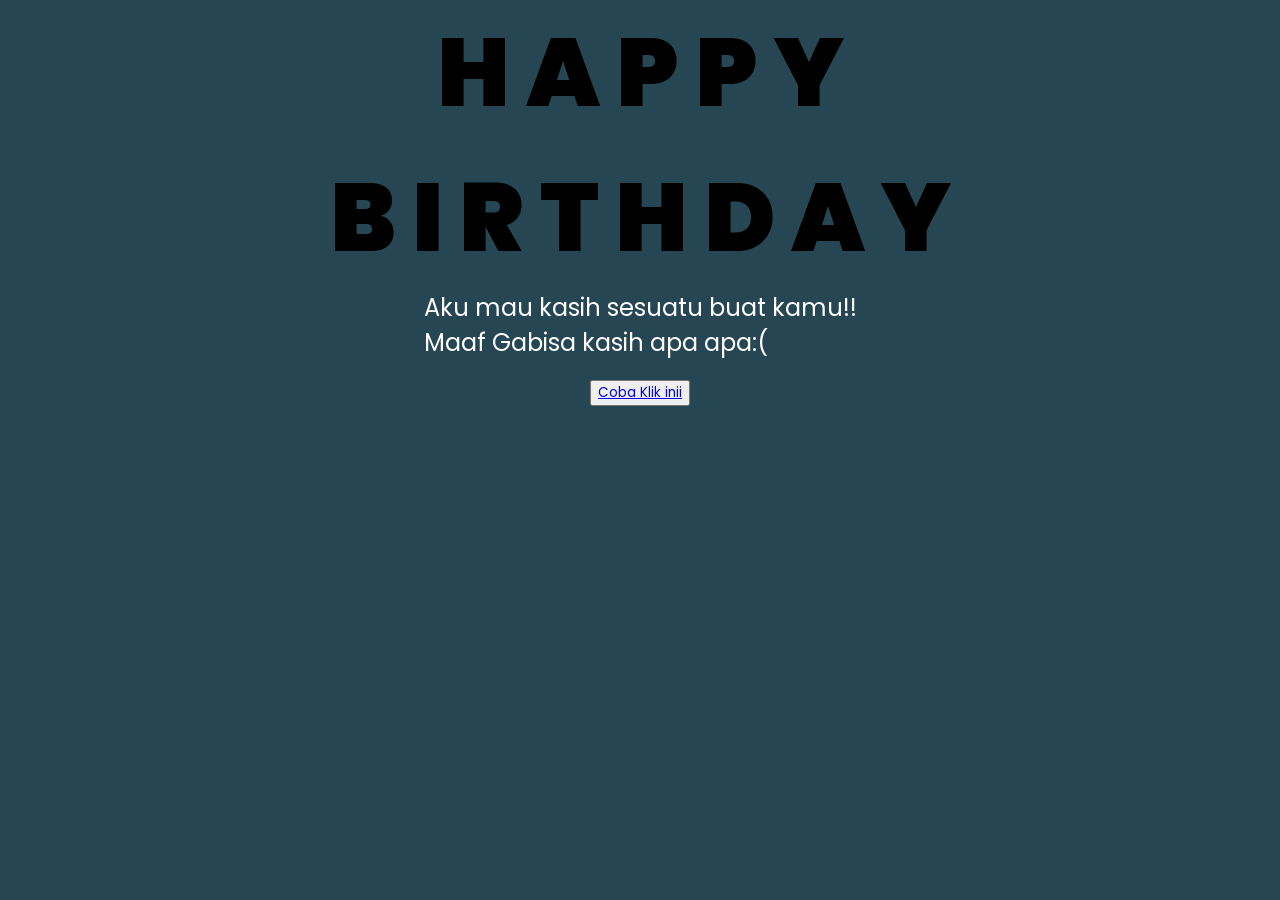
<file: Index.html>
<!DOCTYPE html>
<html lang="en">

<head>
    <meta charset="UTF-8">
    <meta http-equiv="X-UA-Compatible" content="IE=edge">
    <meta name="viewport" content="width=device-width, initial-scale=1.0">
    <title>Happy Birthday My Girl</title>
    <link rel="stylesheet" href="style.css">
</head>

<body>

    <div class="greetings">
        <!-- silahkan menambah kata sesuai keinginan dengan <span>text...</span -->
        <span>H</span>
        <span>A</span>
        <span>P</span>
        <span>P</span>
        <span>Y</span>
    </div>

    <div class="greetings">
        <!-- silahkan menambah nama di dalam text <span>text...</span -->
        <span>B</span>
        <span>I</span>
        <span>R</span>
        <span>T</span>
        <span>H</span>
        <span>D</span>
        <span>A</span>
        <span>Y</span>
    </div>

    <div class="description">
        <span>Aku mau kasih sesuatu buat kamu!! <br> Maaf Gabisa kasih apa apa:(</span>
    </div>


    <div class="heart"></div>

    <button>
        <a href="Buat Cantiknya Akuu.html">Coba Klik inii</a>
    </button>

</body>

</html>
</file>
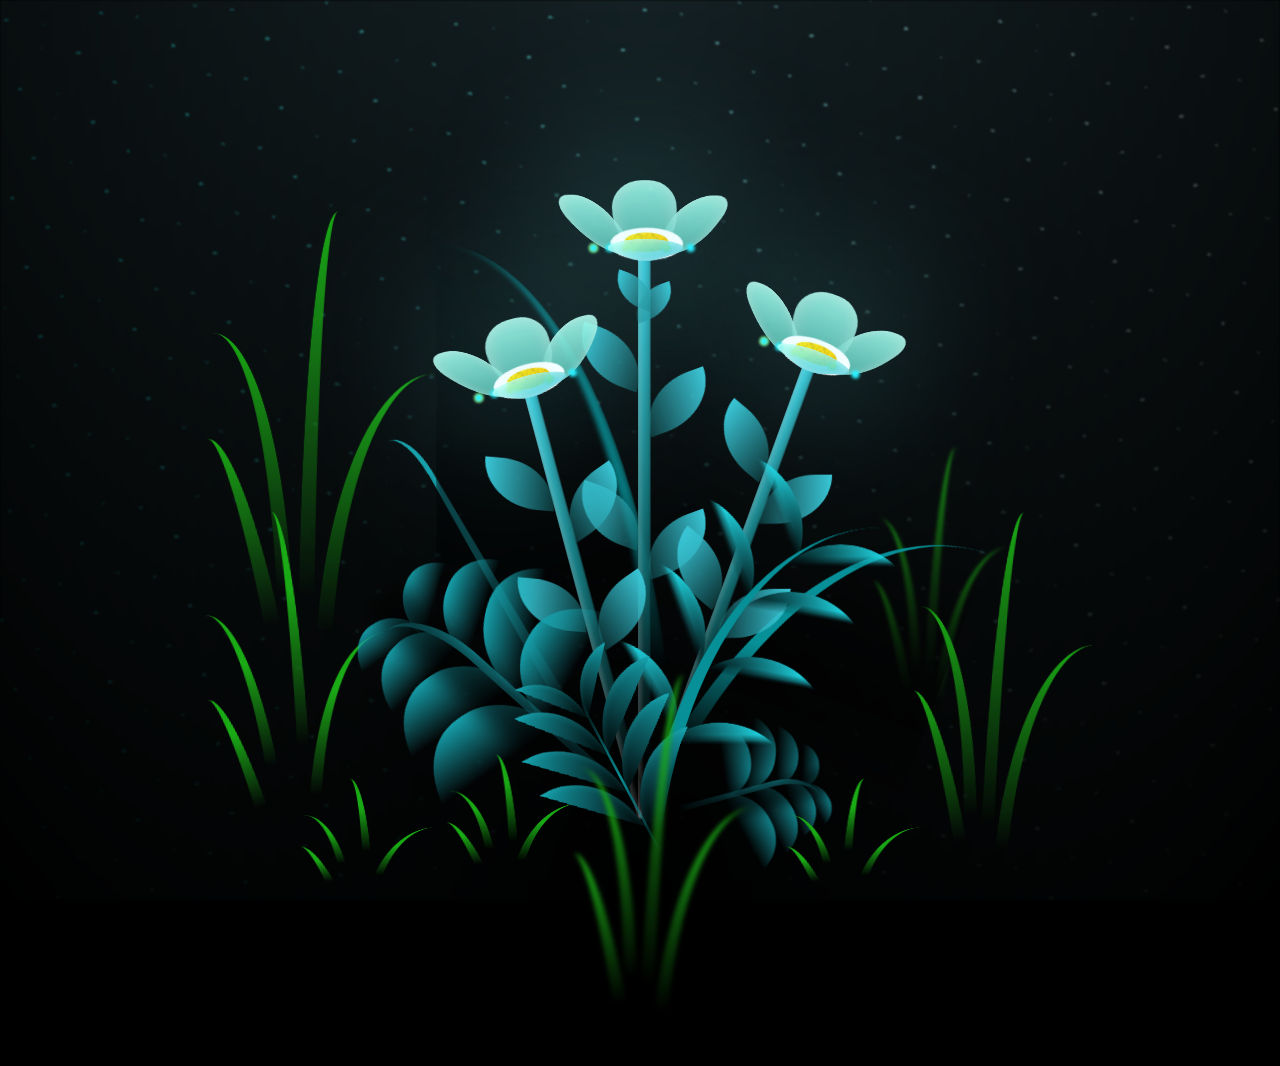
<file: flower.html>
<!DOCTYPE html>
<html lang="en">
<head>
    <meta charset="UTF-8">
    <meta http-equiv="X-UA-Compatible" content="IE=edge">
    <meta name="viewport" content="width=device-width, initial-scale=1.0">
    <link rel="stylesheet" href="css/main.css">
    <link rel="icon" href="img/flowers.png" type="image/x-icon">
    <title>Bunga Untuk Pwidut</title>
</head>
<body class="container">
  <!-- Pembuat code: https://codepen.io/mdusmanansari/pen/BamepLe -->
    <div class="night"></div>
    <div class="flowers">
      <div class="flower flower--1">
        <div class="flower__leafs flower__leafs--1">
          <div class="flower__leaf flower__leaf--1"></div>
          <div class="flower__leaf flower__leaf--2"></div>
          <div class="flower__leaf flower__leaf--3"></div>
          <div class="flower__leaf flower__leaf--4"></div>
          <div class="flower__white-circle"></div>
  
          <div class="flower__light flower__light--1"></div>
          <div class="flower__light flower__light--2"></div>
          <div class="flower__light flower__light--3"></div>
          <div class="flower__light flower__light--4"></div>
          <div class="flower__light flower__light--5"></div>
          <div class="flower__light flower__light--6"></div>
          <div class="flower__light flower__light--7"></div>
          <div class="flower__light flower__light--8"></div>
  
        </div>
        <div class="flower__line">
          <div class="flower__line__leaf flower__line__leaf--1"></div>
          <div class="flower__line__leaf flower__line__leaf--2"></div>
          <div class="flower__line__leaf flower__line__leaf--3"></div>
          <div class="flower__line__leaf flower__line__leaf--4"></div>
          <div class="flower__line__leaf flower__line__leaf--5"></div>
          <div class="flower__line__leaf flower__line__leaf--6"></div>
        </div>
      </div>
  
      <div class="flower flower--2">
        <div class="flower__leafs flower__leafs--2">
          <div class="flower__leaf flower__leaf--1"></div>
          <div class="flower__leaf flower__leaf--2"></div>
          <div class="flower__leaf flower__leaf--3"></div>
          <div class="flower__leaf flower__leaf--4"></div>
          <div class="flower__white-circle"></div>
  
          <div class="flower__light flower__light--1"></div>
          <div class="flower__light flower__light--2"></div>
          <div class="flower__light flower__light--3"></div>
          <div class="flower__light flower__light--4"></div>
          <div class="flower__light flower__light--5"></div>
          <div class="flower__light flower__light--6"></div>
          <div class="flower__light flower__light--7"></div>
          <div class="flower__light flower__light--8"></div>
  
        </div>
        <div class="flower__line">
          <div class="flower__line__leaf flower__line__leaf--1"></div>
          <div class="flower__line__leaf flower__line__leaf--2"></div>
          <div class="flower__line__leaf flower__line__leaf--3"></div>
          <div class="flower__line__leaf flower__line__leaf--4"></div>
        </div>
      </div>
  
      <div class="flower flower--3">
        <div class="flower__leafs flower__leafs--3">
          <div class="flower__leaf flower__leaf--1"></div>
          <div class="flower__leaf flower__leaf--2"></div>
          <div class="flower__leaf flower__leaf--3"></div>
          <div class="flower__leaf flower__leaf--4"></div>
          <div class="flower__white-circle"></div>
  
          <div class="flower__light flower__light--1"></div>
          <div class="flower__light flower__light--2"></div>
          <div class="flower__light flower__light--3"></div>
          <div class="flower__light flower__light--4"></div>
          <div class="flower__light flower__light--5"></div>
          <div class="flower__light flower__light--6"></div>
          <div class="flower__light flower__light--7"></div>
          <div class="flower__light flower__light--8"></div>
  
        </div>
        <div class="flower__line">
          <div class="flower__line__leaf flower__line__leaf--1"></div>
          <div class="flower__line__leaf flower__line__leaf--2"></div>
          <div class="flower__line__leaf flower__line__leaf--3"></div>
          <div class="flower__line__leaf flower__line__leaf--4"></div>
        </div>
      </div>
  
      <div class="grow-ans" style="--d:1.2s">
        <div class="flower__g-long">
          <div class="flower__g-long__top"></div>
          <div class="flower__g-long__bottom"></div>
        </div>
      </div>
  
      <div class="growing-grass">
        <div class="flower__grass flower__grass--1">
          <div class="flower__grass--top"></div>
          <div class="flower__grass--bottom"></div>
          <div class="flower__grass__leaf flower__grass__leaf--1"></div>
          <div class="flower__grass__leaf flower__grass__leaf--2"></div>
          <div class="flower__grass__leaf flower__grass__leaf--3"></div>
          <div class="flower__grass__leaf flower__grass__leaf--4"></div>
          <div class="flower__grass__leaf flower__grass__leaf--5"></div>
          <div class="flower__grass__leaf flower__grass__leaf--6"></div>
          <div class="flower__grass__leaf flower__grass__leaf--7"></div>
          <div class="flower__grass__leaf flower__grass__leaf--8"></div>
          <div class="flower__grass__overlay"></div>
        </div>
      </div>
  
      <div class="growing-grass">
        <div class="flower__grass flower__grass--2">
          <div class="flower__grass--top"></div>
          <div class="flower__grass--bottom"></div>
          <div class="flower__grass__leaf flower__grass__leaf--1"></div>
          <div class="flower__grass__leaf flower__grass__leaf--2"></div>
          <div class="flower__grass__leaf flower__grass__leaf--3"></div>
          <div class="flower__grass__leaf flower__grass__leaf--4"></div>
          <div class="flower__grass__leaf flower__grass__leaf--5"></div>
          <div class="flower__grass__leaf flower__grass__leaf--6"></div>
          <div class="flower__grass__leaf flower__grass__leaf--7"></div>
          <div class="flower__grass__leaf flower__grass__leaf--8"></div>
          <div class="flower__grass__overlay"></div>
        </div>
      </div>
  
      <div class="grow-ans" style="--d:2.4s">
        <div class="flower__g-right flower__g-right--1">
          <div class="leaf"></div>
        </div>
      </div>
  
      <div class="grow-ans" style="--d:2.8s">
        <div class="flower__g-right flower__g-right--2">
          <div class="leaf"></div>
        </div>
      </div>
  
      <div class="grow-ans" style="--d:2.8s">
        <div class="flower__g-front">
          <div class="flower__g-front__leaf-wrapper flower__g-front__leaf-wrapper--1">
            <div class="flower__g-front__leaf"></div>
          </div>
          <div class="flower__g-front__leaf-wrapper flower__g-front__leaf-wrapper--2">
            <div class="flower__g-front__leaf"></div>
          </div>
          <div class="flower__g-front__leaf-wrapper flower__g-front__leaf-wrapper--3">
            <div class="flower__g-front__leaf"></div>
          </div>
          <div class="flower__g-front__leaf-wrapper flower__g-front__leaf-wrapper--4">
            <div class="flower__g-front__leaf"></div>
          </div>
          <div class="flower__g-front__leaf-wrapper flower__g-front__leaf-wrapper--5">
            <div class="flower__g-front__leaf"></div>
          </div>
          <div class="flower__g-front__leaf-wrapper flower__g-front__leaf-wrapper--6">
            <div class="flower__g-front__leaf"></div>
          </div>
          <div class="flower__g-front__leaf-wrapper flower__g-front__leaf-wrapper--7">
            <div class="flower__g-front__leaf"></div>
          </div>
          <div class="flower__g-front__leaf-wrapper flower__g-front__leaf-wrapper--8">
            <div class="flower__g-front__leaf"></div>
          </div>
          <div class="flower__g-front__line"></div>
        </div>
      </div>
  
      <div class="grow-ans" style="--d:3.2s">
        <div class="flower__g-fr">
          <div class="leaf"></div>
          <div class="flower__g-fr__leaf flower__g-fr__leaf--1"></div>
          <div class="flower__g-fr__leaf flower__g-fr__leaf--2"></div>
          <div class="flower__g-fr__leaf flower__g-fr__leaf--3"></div>
          <div class="flower__g-fr__leaf flower__g-fr__leaf--4"></div>
          <div class="flower__g-fr__leaf flower__g-fr__leaf--5"></div>
          <div class="flower__g-fr__leaf flower__g-fr__leaf--6"></div>
          <div class="flower__g-fr__leaf flower__g-fr__leaf--7"></div>
          <div class="flower__g-fr__leaf flower__g-fr__leaf--8"></div>
        </div>
      </div>
  
      <div class="long-g long-g--0">
        <div class="grow-ans" style="--d:3s">
          <div class="leaf leaf--0"></div>
        </div>
        <div class="grow-ans" style="--d:2.2s">
          <div class="leaf leaf--1"></div>
        </div>
        <div class="grow-ans" style="--d:3.4s">
          <div class="leaf leaf--2"></div>
        </div>
        <div class="grow-ans" style="--d:3.6s">
          <div class="leaf leaf--3"></div>
        </div>
      </div>
  
      <div class="long-g long-g--1">
        <div class="grow-ans" style="--d:3.6s">
          <div class="leaf leaf--0"></div>
        </div>
        <div class="grow-ans" style="--d:3.8s">
          <div class="leaf leaf--1"></div>
        </div>
        <div class="grow-ans" style="--d:4s">
          <div class="leaf leaf--2"></div>
        </div>
        <div class="grow-ans" style="--d:4.2s">
          <div class="leaf leaf--3"></div>
        </div>
      </div>
  
      <div class="long-g long-g--2">
        <div class="grow-ans" style="--d:4s">
          <div class="leaf leaf--0"></div>
        </div>
        <div class="grow-ans" style="--d:4.2s">
          <div class="leaf leaf--1"></div>
        </div>
        <div class="grow-ans" style="--d:4.4s">
          <div class="leaf leaf--2"></div>
        </div>
        <div class="grow-ans" style="--d:4.6s">
          <div class="leaf leaf--3"></div>
        </div>
      </div>
  
      <div class="long-g long-g--3">
        <div class="grow-ans" style="--d:4s">
          <div class="leaf leaf--0"></div>
        </div>
        <div class="grow-ans" style="--d:4.2s">
          <div class="leaf leaf--1"></div>
        </div>
        <div class="grow-ans" style="--d:3s">
          <div class="leaf leaf--2"></div>
        </div>
        <div class="grow-ans" style="--d:3.6s">
          <div class="leaf leaf--3"></div>
        </div>
      </div>
  
      <div class="long-g long-g--4">
        <div class="grow-ans" style="--d:4s">
          <div class="leaf leaf--0"></div>
        </div>
        <div class="grow-ans" style="--d:4.2s">
          <div class="leaf leaf--1"></div>
        </div>
        <div class="grow-ans" style="--d:3s">
          <div class="leaf leaf--2"></div>
        </div>
        <div class="grow-ans" style="--d:3.6s">
          <div class="leaf leaf--3"></div>
        </div>
      </div>
  
      <div class="long-g long-g--5">
        <div class="grow-ans" style="--d:4s">
          <div class="leaf leaf--0"></div>
        </div>
        <div class="grow-ans" style="--d:4.2s">
          <div class="leaf leaf--1"></div>
        </div>
        <div class="grow-ans" style="--d:3s">
          <div class="leaf leaf--2"></div>
        </div>
        <div class="grow-ans" style="--d:3.6s">
          <div class="leaf leaf--3"></div>
        </div>
      </div>
  
      <div class="long-g long-g--6">
        <div class="grow-ans" style="--d:4.2s">
          <div class="leaf leaf--0"></div>
        </div>
        <div class="grow-ans" style="--d:4.4s">
          <div class="leaf leaf--1"></div>
        </div>
        <div class="grow-ans" style="--d:4.6s">
          <div class="leaf leaf--2"></div>
        </div>
        <div class="grow-ans" style="--d:4.8s">
          <div class="leaf leaf--3"></div>
        </div>
      </div>
  
      <div class="long-g long-g--7">
        <div class="grow-ans" style="--d:3s">
          <div class="leaf leaf--0"></div>
        </div>
        <div class="grow-ans" style="--d:3.2s">
          <div class="leaf leaf--1"></div>
        </div>
        <div class="grow-ans" style="--d:3.5s">
          <div class="leaf leaf--2"></div>
        </div>
        <div class="grow-ans" style="--d:3.6s">
          <div class="leaf leaf--3"></div>
        </div>
      </div>
    </div>
    <script src="main.js"></script>
    <div class="Button">
      <button>
        
      </button>
    </div>
  </body>
</html>
</file>
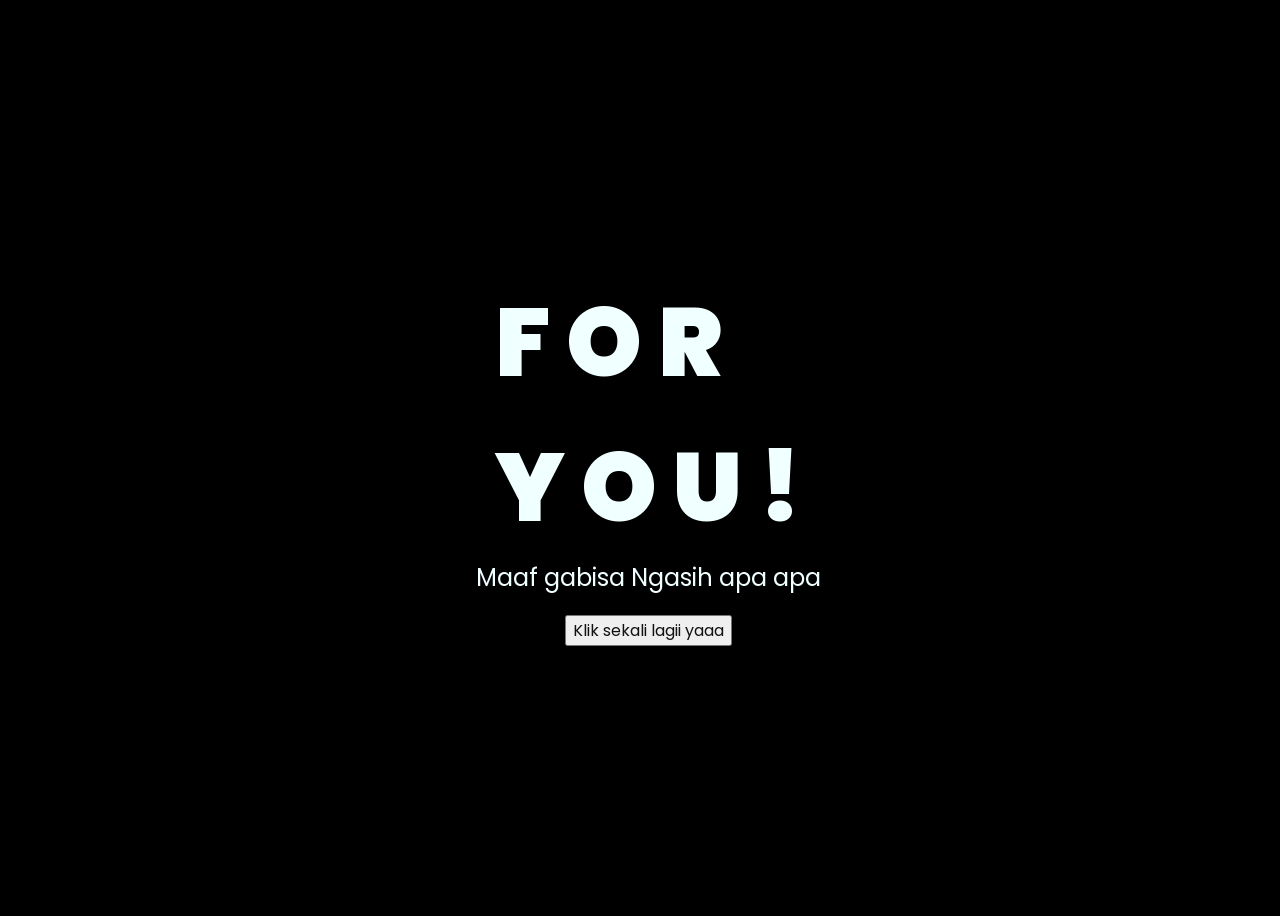
<file: For You !.html>
<!DOCTYPE html>
<html lang="en">
<head>
    <meta charset="UTF-8">
    <meta http-equiv="X-UA-Compatible" content="IE=edge">
    <meta name="viewport" content="width=device-width, initial-scale=1.0">
    <link rel="stylesheet" href="css/style.css">
    <link rel="icon" href="img/flowers.png" type="image/x-icon">
    <title>For You my Girl</title>
</head>
<body>
    <div class="greetings">
    <!-- silahkan menambah kata sesuai keinginan dengan <span>text...</span -->
        <span>F</span>
        <span>O</span>
        <span>R</span>
        <br>
        <span>Y</span>
        <span>O</span>
        <span>U</span>
        <span>!</span>

    </div>
    <div class="description">
        <span>Maaf gabisa Ngasih apa apa
        </span>
    </div>
    <div class="button">
        <button>
            <a href="flower.html">Klik sekali lagii yaaa</a>
        </button>
        
    </div>
</body>
</html>
</file>
<file: style.css>
@import url('https://fonts.googleapis.com/css2?family=Poppins:ital,wght@0,500;1,900&display=swap');

* {
    font-family: 'Poppins', cursive;
}

body {
    background: #264653;
    margin: 0;
    padding: 0;
    display: flex;
    flex-direction: column;
    align-items: center;
    justify-content: center;
}

.greetings {
    font-size: 6rem;
    font-weight: 900;
}

.greetings>span {
    animation: glow 2.5s ease-in-out infinite;
}

@keyframes glow {

    0%,
    100% {
        color: #fff;
        text-shadow: 0 0 12px #39c6d6, 0 0 50px #39c6d6, 0 0 100px #39c6d6;
    }

    10%,
    90% {
        color: #264653;
        text-shadow: none;
    }
}

.greetings>span:nth-child(2) {
    animation-delay: .2s;
}

.greetings>span:nth-child(3) {
    animation-delay: .4s;
}

.greetings>span:nth-child(4) {
    animation-delay: .6s;
}

.greetings>span:nth-child(5) {
    animation-delay: .8s;
}

.description {
    font-size: 1.5rem;
    margin-bottom: 20px;
    color: #fefefe;
}

.heart {
    width: 180px;
    height: 100px;
    position: absolute;
    top: 65%;
    left: 35%;
    background: #264653;
    transform-origin: right bottom;
    transition: 1s;
    cursor: pointer;
}

.heart::before {
    content: '';
    position: absolute;
    width: 100%;
    height: 100%;
    background: #264653;
    transition: 2s;
    transform-origin: right bottom;
}

.heart:hover {
    transform: rotate(45deg);
    border-top-left-radius: 50px;
    border-bottom-left-radius: 50px;
    background: #ffafcc;
    box-shadow: 0 0 12px #39c6d6, 0 0 50px #39c6d6, 0 0 15px #39c6d6;

}

.heart:hover::before {
    transform: rotate(-270deg) translateY(100px);
    border-top-left-radius: 50px;
    border-bottom-left-radius: 50px;
    background: #ffafcc;
    box-shadow: 0 0 50px #39c6d6, 0 0 15px #39c6d6;


    /* border: 4px solid black; */
}

::-webkit-scrollbar {
    display: none;
}
</file>
<file: css/main.css>
*,
*::after,
*::before {
  padding: 0;
  margin: 0;
  box-sizing: border-box;
}

:root {
  --dark-color: #000;
}

body {
  display: flex;
  align-items: flex-end;
  justify-content: center;
  min-height: 100vh;
  background-color: var(--dark-color);
  overflow: hidden;
  perspective: 1000px;
}

.night {
  position: fixed;
  left: 50%;
  top: 0;
  transform: translateX(-50%);
  width: 100%;
  height: 100%;
  filter: blur(0.1vmin);
  background-image: radial-gradient(ellipse at top, transparent 0%, var(--dark-color)), radial-gradient(ellipse at bottom, var(--dark-color), rgba(145, 233, 255, 0.2)), repeating-linear-gradient(220deg, rgb(0, 0, 0) 0px, rgb(0, 0, 0) 19px, transparent 19px, transparent 22px), repeating-linear-gradient(189deg, rgb(0, 0, 0) 0px, rgb(0, 0, 0) 19px, transparent 19px, transparent 22px), repeating-linear-gradient(148deg, rgb(0, 0, 0) 0px, rgb(0, 0, 0) 19px, transparent 19px, transparent 22px), linear-gradient(90deg, rgb(0, 255, 250), rgb(240, 240, 240));
}

.flowers {
  position: relative;
  transform: scale(0.9);
}

.flower {
  position: absolute;
  bottom: 10vmin;
  transform-origin: bottom center;
  z-index: 10;
  --fl-speed: 0.8s;
}
.flower--1 {
  -webkit-animation: moving-flower-1 4s linear infinite;
          animation: moving-flower-1 4s linear infinite;
}
.flower--1 .flower__line {
  height: 70vmin;
  -webkit-animation-delay: 0.3s;
          animation-delay: 0.3s;
}
.flower--1 .flower__line__leaf--1 {
  -webkit-animation: blooming-leaf-right var(--fl-speed) 1.6s backwards;
          animation: blooming-leaf-right var(--fl-speed) 1.6s backwards;
}
.flower--1 .flower__line__leaf--2 {
  -webkit-animation: blooming-leaf-right var(--fl-speed) 1.4s backwards;
          animation: blooming-leaf-right var(--fl-speed) 1.4s backwards;
}
.flower--1 .flower__line__leaf--3 {
  -webkit-animation: blooming-leaf-left var(--fl-speed) 1.2s backwards;
          animation: blooming-leaf-left var(--fl-speed) 1.2s backwards;
}
.flower--1 .flower__line__leaf--4 {
  -webkit-animation: blooming-leaf-left var(--fl-speed) 1s backwards;
          animation: blooming-leaf-left var(--fl-speed) 1s backwards;
}
.flower--1 .flower__line__leaf--5 {
  -webkit-animation: blooming-leaf-right var(--fl-speed) 1.8s backwards;
          animation: blooming-leaf-right var(--fl-speed) 1.8s backwards;
}
.flower--1 .flower__line__leaf--6 {
  -webkit-animation: blooming-leaf-left var(--fl-speed) 2s backwards;
          animation: blooming-leaf-left var(--fl-speed) 2s backwards;
}
.flower--2 {
  left: 50%;
  transform: rotate(20deg);
  -webkit-animation: moving-flower-2 4s linear infinite;
          animation: moving-flower-2 4s linear infinite;
}
.flower--2 .flower__line {
  height: 60vmin;
  -webkit-animation-delay: 0.6s;
          animation-delay: 0.6s;
}
.flower--2 .flower__line__leaf--1 {
  -webkit-animation: blooming-leaf-right var(--fl-speed) 1.9s backwards;
          animation: blooming-leaf-right var(--fl-speed) 1.9s backwards;
}
.flower--2 .flower__line__leaf--2 {
  -webkit-animation: blooming-leaf-right var(--fl-speed) 1.7s backwards;
          animation: blooming-leaf-right var(--fl-speed) 1.7s backwards;
}
.flower--2 .flower__line__leaf--3 {
  -webkit-animation: blooming-leaf-left var(--fl-speed) 1.5s backwards;
          animation: blooming-leaf-left var(--fl-speed) 1.5s backwards;
}
.flower--2 .flower__line__leaf--4 {
  -webkit-animation: blooming-leaf-left var(--fl-speed) 1.3s backwards;
          animation: blooming-leaf-left var(--fl-speed) 1.3s backwards;
}
.flower--3 {
  left: 50%;
  transform: rotate(-15deg);
  -webkit-animation: moving-flower-3 4s linear infinite;
          animation: moving-flower-3 4s linear infinite;
}
.flower--3 .flower__line {
  -webkit-animation-delay: 0.9s;
          animation-delay: 0.9s;
}
.flower--3 .flower__line__leaf--1 {
  -webkit-animation: blooming-leaf-right var(--fl-speed) 2.5s backwards;
          animation: blooming-leaf-right var(--fl-speed) 2.5s backwards;
}
.flower--3 .flower__line__leaf--2 {
  -webkit-animation: blooming-leaf-right var(--fl-speed) 2.3s backwards;
          animation: blooming-leaf-right var(--fl-speed) 2.3s backwards;
}
.flower--3 .flower__line__leaf--3 {
  -webkit-animation: blooming-leaf-left var(--fl-speed) 2.1s backwards;
          animation: blooming-leaf-left var(--fl-speed) 2.1s backwards;
}
.flower--3 .flower__line__leaf--4 {
  -webkit-animation: blooming-leaf-left var(--fl-speed) 1.9s backwards;
          animation: blooming-leaf-left var(--fl-speed) 1.9s backwards;
}
.flower__leafs {
  position: relative;
  -webkit-animation: blooming-flower 2s backwards;
          animation: blooming-flower 2s backwards;
}
.flower__leafs--1 {
  -webkit-animation-delay: 1.1s;
          animation-delay: 1.1s;
}
.flower__leafs--2 {
  -webkit-animation-delay: 1.4s;
          animation-delay: 1.4s;
}
.flower__leafs--3 {
  -webkit-animation-delay: 1.7s;
          animation-delay: 1.7s;
}
.flower__leafs::after {
  content: "";
  position: absolute;
  left: 0;
  top: 0;
  transform: translate(-50%, -100%);
  width: 8vmin;
  height: 8vmin;
  background-color: #6bf0ff;
  filter: blur(10vmin);
}
.flower__leaf {
  position: absolute;
  bottom: 0;
  left: 50%;
  width: 8vmin;
  height: 11vmin;
  border-radius: 51% 49% 47% 53%/44% 45% 55% 69%;
  background-color: #a7ffee;
  background-image: linear-gradient(to top, #54b8aa, #a7ffee);
  transform-origin: bottom center;
  opacity: 0.9;
  box-shadow: inset 0 0 2vmin rgba(255, 255, 255, 0.5);
}
.flower__leaf--1 {
  transform: translate(-10%, 1%) rotateY(40deg) rotateX(-50deg);
}
.flower__leaf--2 {
  transform: translate(-50%, -4%) rotateX(40deg);
}
.flower__leaf--3 {
  transform: translate(-90%, 0%) rotateY(45deg) rotateX(50deg);
}
.flower__leaf--4 {
  width: 8vmin;
  height: 8vmin;
  transform-origin: bottom left;
  border-radius: 4vmin 10vmin 4vmin 4vmin;
  transform: translate(0%, 18%) rotateX(70deg) rotate(-43deg);
  background-image: linear-gradient(to top, #39c6d6, #a7ffee);
  z-index: 1;
  opacity: 0.8;
}
.flower__white-circle {
  position: absolute;
  left: -3.5vmin;
  top: -3vmin;
  width: 9vmin;
  height: 4vmin;
  border-radius: 50%;
  background-color: #fff;
}
.flower__white-circle::after {
  content: "";
  position: absolute;
  left: 50%;
  top: 45%;
  transform: translate(-50%, -50%);
  width: 60%;
  height: 60%;
  border-radius: inherit;
  background-image: repeating-linear-gradient(135deg, rgba(0, 0, 0, 0.03) 0px, rgba(0, 0, 0, 0.03) 1px, transparent 1px, transparent 12px), repeating-linear-gradient(45deg, rgba(0, 0, 0, 0.03) 0px, rgba(0, 0, 0, 0.03) 1px, transparent 1px, transparent 12px), repeating-linear-gradient(67.5deg, rgba(0, 0, 0, 0.03) 0px, rgba(0, 0, 0, 0.03) 1px, transparent 1px, transparent 12px), repeating-linear-gradient(135deg, rgba(0, 0, 0, 0.03) 0px, rgba(0, 0, 0, 0.03) 1px, transparent 1px, transparent 12px), repeating-linear-gradient(45deg, rgba(0, 0, 0, 0.03) 0px, rgba(0, 0, 0, 0.03) 1px, transparent 1px, transparent 12px), repeating-linear-gradient(112.5deg, rgba(0, 0, 0, 0.03) 0px, rgba(0, 0, 0, 0.03) 1px, transparent 1px, transparent 12px), repeating-linear-gradient(112.5deg, rgba(0, 0, 0, 0.03) 0px, rgba(0, 0, 0, 0.03) 1px, transparent 1px, transparent 12px), repeating-linear-gradient(45deg, rgba(0, 0, 0, 0.03) 0px, rgba(0, 0, 0, 0.03) 1px, transparent 1px, transparent 12px), repeating-linear-gradient(22.5deg, rgba(0, 0, 0, 0.03) 0px, rgba(0, 0, 0, 0.03) 1px, transparent 1px, transparent 12px), repeating-linear-gradient(45deg, rgba(0, 0, 0, 0.03) 0px, rgba(0, 0, 0, 0.03) 1px, transparent 1px, transparent 12px), repeating-linear-gradient(22.5deg, rgba(0, 0, 0, 0.03) 0px, rgba(0, 0, 0, 0.03) 1px, transparent 1px, transparent 12px), repeating-linear-gradient(135deg, rgba(0, 0, 0, 0.03) 0px, rgba(0, 0, 0, 0.03) 1px, transparent 1px, transparent 12px), repeating-linear-gradient(157.5deg, rgba(0, 0, 0, 0.03) 0px, rgba(0, 0, 0, 0.03) 1px, transparent 1px, transparent 12px), repeating-linear-gradient(67.5deg, rgba(0, 0, 0, 0.03) 0px, rgba(0, 0, 0, 0.03) 1px, transparent 1px, transparent 12px), repeating-linear-gradient(67.5deg, rgba(0, 0, 0, 0.03) 0px, rgba(0, 0, 0, 0.03) 1px, transparent 1px, transparent 12px), linear-gradient(90deg, rgb(255, 235, 18), rgb(255, 206, 0));
}
.flower__line {
  height: 55vmin;
  width: 1.5vmin;
  background-image: linear-gradient(to left, rgba(0, 0, 0, 0.2), transparent, rgba(255, 255, 255, 0.2)), linear-gradient(to top, transparent 10%, #14757a, #39c6d6);
  box-shadow: inset 0 0 2px rgba(0, 0, 0, 0.5);
  -webkit-animation: grow-flower-tree 4s backwards;
          animation: grow-flower-tree 4s backwards;
}
.flower__line__leaf {
  --w: 7vmin;
  --h: calc(var(--w) + 2vmin);
  position: absolute;
  top: 20%;
  left: 90%;
  width: var(--w);
  height: var(--h);
  border-top-right-radius: var(--h);
  border-bottom-left-radius: var(--h);
  background-image: linear-gradient(to top, rgba(20, 117, 122, 0.4), #39c6d6);
}
.flower__line__leaf--1 {
  transform: rotate(70deg) rotateY(30deg);
}
.flower__line__leaf--2 {
  top: 45%;
  transform: rotate(70deg) rotateY(30deg);
}
.flower__line__leaf--3, .flower__line__leaf--4, .flower__line__leaf--6 {
  border-top-right-radius: 0;
  border-bottom-left-radius: 0;
  border-top-left-radius: var(--h);
  border-bottom-right-radius: var(--h);
  left: -460%;
  top: 12%;
  transform: rotate(-70deg) rotateY(30deg);
}
.flower__line__leaf--4 {
  top: 40%;
}
.flower__line__leaf--5 {
  top: 0;
  transform-origin: left;
  transform: rotate(70deg) rotateY(30deg) scale(0.6);
}
.flower__line__leaf--6 {
  top: -2%;
  left: -450%;
  transform-origin: right;
  transform: rotate(-70deg) rotateY(30deg) scale(0.6);
}
.flower__light {
  position: absolute;
  bottom: 0vmin;
  width: 1vmin;
  height: 1vmin;
  background-color: rgb(255, 251, 0);
  border-radius: 50%;
  filter: blur(0.2vmin);
  -webkit-animation: light-ans 4s linear infinite backwards;
          animation: light-ans 4s linear infinite backwards;
}
.flower__light:nth-child(odd) {
  background-color: #23f0ff;
}
.flower__light--1 {
  left: -2vmin;
  -webkit-animation-delay: 1s;
          animation-delay: 1s;
}
.flower__light--2 {
  left: 3vmin;
  -webkit-animation-delay: 0.5s;
          animation-delay: 0.5s;
}
.flower__light--3 {
  left: -6vmin;
  -webkit-animation-delay: 0.3s;
          animation-delay: 0.3s;
}
.flower__light--4 {
  left: 6vmin;
  -webkit-animation-delay: 0.9s;
          animation-delay: 0.9s;
}
.flower__light--5 {
  left: -1vmin;
  -webkit-animation-delay: 1.5s;
          animation-delay: 1.5s;
}
.flower__light--6 {
  left: -4vmin;
  -webkit-animation-delay: 3s;
          animation-delay: 3s;
}
.flower__light--7 {
  left: 3vmin;
  -webkit-animation-delay: 2s;
          animation-delay: 2s;
}
.flower__light--8 {
  left: -6vmin;
  -webkit-animation-delay: 3.5s;
          animation-delay: 3.5s;
}
.flower__grass {
  --c: #159faa;
  --line-w: 1.5vmin;
  position: absolute;
  bottom: 12vmin;
  left: -7vmin;
  display: flex;
  flex-direction: column;
  align-items: flex-end;
  z-index: 20;
  transform-origin: bottom center;
  transform: rotate(-48deg) rotateY(40deg);
}
.flower__grass--1 {
  -webkit-animation: moving-grass 2s linear infinite;
          animation: moving-grass 2s linear infinite;
}
.flower__grass--2 {
  left: 2vmin;
  bottom: 10vmin;
  transform: scale(0.5) rotate(75deg) rotateX(10deg) rotateY(-200deg);
  opacity: 0.8;
  z-index: 0;
  -webkit-animation: moving-grass--2 1.5s linear infinite;
          animation: moving-grass--2 1.5s linear infinite;
}
.flower__grass--top {
  width: 7vmin;
  height: 10vmin;
  border-top-right-radius: 100%;
  border-right: var(--line-w) solid var(--c);
  transform-origin: bottom center;
  transform: rotate(-2deg);
}
.flower__grass--bottom {
  margin-top: -2px;
  width: var(--line-w);
  height: 25vmin;
  background-image: linear-gradient(to top, transparent, var(--c));
}
.flower__grass__leaf {
  --size: 10vmin;
  position: absolute;
  width: calc(var(--size) * 2.1);
  height: var(--size);
  border-top-left-radius: var(--size);
  border-top-right-radius: var(--size);
  background-image: linear-gradient(to top, transparent, transparent 30%, var(--c));
  z-index: 100;
}
.flower__grass__leaf--1 {
  top: -6%;
  left: 30%;
  --size: 6vmin;
  transform: rotate(-20deg);
  -webkit-animation: growing-grass-ans--1 2s 2.6s backwards;
          animation: growing-grass-ans--1 2s 2.6s backwards;
}
@-webkit-keyframes growing-grass-ans--1 {
  0% {
    transform-origin: bottom left;
    transform: rotate(-20deg) scale(0);
  }
}
@keyframes growing-grass-ans--1 {
  0% {
    transform-origin: bottom left;
    transform: rotate(-20deg) scale(0);
  }
}
.flower__grass__leaf--2 {
  top: -5%;
  left: -110%;
  --size: 6vmin;
  transform: rotate(10deg);
  -webkit-animation: growing-grass-ans--2 2s 2.4s linear backwards;
          animation: growing-grass-ans--2 2s 2.4s linear backwards;
}
@-webkit-keyframes growing-grass-ans--2 {
  0% {
    transform-origin: bottom right;
    transform: rotate(10deg) scale(0);
  }
}
@keyframes growing-grass-ans--2 {
  0% {
    transform-origin: bottom right;
    transform: rotate(10deg) scale(0);
  }
}
.flower__grass__leaf--3 {
  top: 5%;
  left: 60%;
  --size: 8vmin;
  transform: rotate(-18deg) rotateX(-20deg);
  -webkit-animation: growing-grass-ans--3 2s 2.2s linear backwards;
          animation: growing-grass-ans--3 2s 2.2s linear backwards;
}
@-webkit-keyframes growing-grass-ans--3 {
  0% {
    transform-origin: bottom left;
    transform: rotate(-18deg) rotateX(-20deg) scale(0);
  }
}
@keyframes growing-grass-ans--3 {
  0% {
    transform-origin: bottom left;
    transform: rotate(-18deg) rotateX(-20deg) scale(0);
  }
}
.flower__grass__leaf--4 {
  top: 6%;
  left: -135%;
  --size: 8vmin;
  transform: rotate(2deg);
  -webkit-animation: growing-grass-ans--4 2s 2s linear backwards;
          animation: growing-grass-ans--4 2s 2s linear backwards;
}
@-webkit-keyframes growing-grass-ans--4 {
  0% {
    transform-origin: bottom right;
    transform: rotate(2deg) scale(0);
  }
}
@keyframes growing-grass-ans--4 {
  0% {
    transform-origin: bottom right;
    transform: rotate(2deg) scale(0);
  }
}
.flower__grass__leaf--5 {
  top: 20%;
  left: 60%;
  --size: 10vmin;
  transform: rotate(-24deg) rotateX(-20deg);
  -webkit-animation: growing-grass-ans--5 2s 1.8s linear backwards;
          animation: growing-grass-ans--5 2s 1.8s linear backwards;
}
@-webkit-keyframes growing-grass-ans--5 {
  0% {
    transform-origin: bottom left;
    transform: rotate(-24deg) rotateX(-20deg) scale(0);
  }
}
@keyframes growing-grass-ans--5 {
  0% {
    transform-origin: bottom left;
    transform: rotate(-24deg) rotateX(-20deg) scale(0);
  }
}
.flower__grass__leaf--6 {
  top: 22%;
  left: -180%;
  --size: 10vmin;
  transform: rotate(10deg);
  -webkit-animation: growing-grass-ans--6 2s 1.6s linear backwards;
          animation: growing-grass-ans--6 2s 1.6s linear backwards;
}
@-webkit-keyframes growing-grass-ans--6 {
  0% {
    transform-origin: bottom right;
    transform: rotate(10deg) scale(0);
  }
}
@keyframes growing-grass-ans--6 {
  0% {
    transform-origin: bottom right;
    transform: rotate(10deg) scale(0);
  }
}
.flower__grass__leaf--7 {
  top: 39%;
  left: 70%;
  --size: 10vmin;
  transform: rotate(-10deg);
  -webkit-animation: growing-grass-ans--7 2s 1.4s linear backwards;
          animation: growing-grass-ans--7 2s 1.4s linear backwards;
}
@-webkit-keyframes growing-grass-ans--7 {
  0% {
    transform-origin: bottom left;
    transform: rotate(-10deg) scale(0);
  }
}
@keyframes growing-grass-ans--7 {
  0% {
    transform-origin: bottom left;
    transform: rotate(-10deg) scale(0);
  }
}
.flower__grass__leaf--8 {
  top: 40%;
  left: -215%;
  --size: 11vmin;
  transform: rotate(10deg);
  -webkit-animation: growing-grass-ans--8 2s 1.2s linear backwards;
          animation: growing-grass-ans--8 2s 1.2s linear backwards;
}
@-webkit-keyframes growing-grass-ans--8 {
  0% {
    transform-origin: bottom right;
    transform: rotate(10deg) scale(0);
  }
}
@keyframes growing-grass-ans--8 {
  0% {
    transform-origin: bottom right;
    transform: rotate(10deg) scale(0);
  }
}
.flower__grass__overlay {
  position: absolute;
  top: -10%;
  right: 0%;
  width: 100%;
  height: 100%;
  background-color: rgba(0, 0, 0, 0.6);
  filter: blur(1.5vmin);
  z-index: 100;
}
.flower__g-long {
  --w: 2vmin;
  --h: 6vmin;
  --c: #159faa;
  position: absolute;
  bottom: 10vmin;
  left: -3vmin;
  transform-origin: bottom center;
  transform: rotate(-30deg) rotateY(-20deg);
  display: flex;
  flex-direction: column;
  align-items: flex-end;
  -webkit-animation: flower-g-long-ans 3s linear infinite;
          animation: flower-g-long-ans 3s linear infinite;
}
@-webkit-keyframes flower-g-long-ans {
  0%, 100% {
    transform: rotate(-30deg) rotateY(-20deg);
  }
  50% {
    transform: rotate(-32deg) rotateY(-20deg);
  }
}
@keyframes flower-g-long-ans {
  0%, 100% {
    transform: rotate(-30deg) rotateY(-20deg);
  }
  50% {
    transform: rotate(-32deg) rotateY(-20deg);
  }
}
.flower__g-long__top {
  top: calc(var(--h) * -1);
  width: calc(var(--w) + 1vmin);
  height: var(--h);
  border-top-right-radius: 100%;
  border-right: 0.7vmin solid var(--c);
  transform: translate(-0.7vmin, 1vmin);
}
.flower__g-long__bottom {
  width: var(--w);
  height: 50vmin;
  transform-origin: bottom center;
  background-image: linear-gradient(to top, transparent 30%, var(--c));
  box-shadow: inset 0 0 2px rgba(0, 0, 0, 0.5);
  -webkit-clip-path: polygon(35% 0, 65% 1%, 100% 100%, 0% 100%);
          clip-path: polygon(35% 0, 65% 1%, 100% 100%, 0% 100%);
}
.flower__g-right {
  position: absolute;
  bottom: 6vmin;
  left: -2vmin;
  transform-origin: bottom left;
  transform: rotate(20deg);
}
.flower__g-right .leaf {
  width: 30vmin;
  height: 50vmin;
  border-top-left-radius: 100%;
  border-left: 2vmin solid #079097;
  background-image: linear-gradient(to bottom, transparent, var(--dark-color) 60%);
  -webkit-mask-image: linear-gradient(to top, transparent 30%, #079097 60%);
}
.flower__g-right--1 {
  -webkit-animation: flower-g-right-ans 2.5s linear infinite;
          animation: flower-g-right-ans 2.5s linear infinite;
}
.flower__g-right--2 {
  left: 5vmin;
  transform: rotateY(-180deg);
  -webkit-animation: flower-g-right-ans--2 3s linear infinite;
          animation: flower-g-right-ans--2 3s linear infinite;
}
.flower__g-right--2 .leaf {
  height: 75vmin;
  filter: blur(0.3vmin);
  opacity: 0.8;
}
@-webkit-keyframes flower-g-right-ans {
  0%, 100% {
    transform: rotate(20deg);
  }
  50% {
    transform: rotate(24deg) rotateX(-20deg);
  }
}
@keyframes flower-g-right-ans {
  0%, 100% {
    transform: rotate(20deg);
  }
  50% {
    transform: rotate(24deg) rotateX(-20deg);
  }
}
@-webkit-keyframes flower-g-right-ans--2 {
  0%, 100% {
    transform: rotateY(-180deg) rotate(0deg) rotateX(-20deg);
  }
  50% {
    transform: rotateY(-180deg) rotate(6deg) rotateX(-20deg);
  }
}
@keyframes flower-g-right-ans--2 {
  0%, 100% {
    transform: rotateY(-180deg) rotate(0deg) rotateX(-20deg);
  }
  50% {
    transform: rotateY(-180deg) rotate(6deg) rotateX(-20deg);
  }
}
.flower__g-front {
  position: absolute;
  bottom: 6vmin;
  left: 2.5vmin;
  z-index: 100;
  transform-origin: bottom center;
  transform: rotate(-28deg) rotateY(30deg) scale(1.04);
  -webkit-animation: flower__g-front-ans 2s linear infinite;
          animation: flower__g-front-ans 2s linear infinite;
}
@-webkit-keyframes flower__g-front-ans {
  0%, 100% {
    transform: rotate(-28deg) rotateY(30deg) scale(1.04);
  }
  50% {
    transform: rotate(-35deg) rotateY(40deg) scale(1.04);
  }
}
@keyframes flower__g-front-ans {
  0%, 100% {
    transform: rotate(-28deg) rotateY(30deg) scale(1.04);
  }
  50% {
    transform: rotate(-35deg) rotateY(40deg) scale(1.04);
  }
}
.flower__g-front__line {
  width: 0.3vmin;
  height: 20vmin;
  background-image: linear-gradient(to top, transparent, #079097, transparent 100%);
  position: relative;
}
.flower__g-front__leaf-wrapper {
  position: absolute;
  top: 0;
  left: 0;
  transform-origin: bottom left;
  transform: rotate(10deg);
}
.flower__g-front__leaf-wrapper:nth-child(even) {
  left: 0vmin;
  transform: rotateY(-180deg) rotate(5deg);
  -webkit-animation: flower__g-front__leaf-left-ans 1s ease-in backwards;
          animation: flower__g-front__leaf-left-ans 1s ease-in backwards;
}
.flower__g-front__leaf-wrapper:nth-child(odd) {
  -webkit-animation: flower__g-front__leaf-ans 1s ease-in backwards;
          animation: flower__g-front__leaf-ans 1s ease-in backwards;
}
.flower__g-front__leaf-wrapper--1 {
  top: -8vmin;
  transform: scale(0.7);
  -webkit-animation: flower__g-front__leaf-ans 1s 5.5s ease-in backwards !important;
          animation: flower__g-front__leaf-ans 1s 5.5s ease-in backwards !important;
}
.flower__g-front__leaf-wrapper--2 {
  top: -8vmin;
  transform: rotateY(-180deg) scale(0.7) !important;
  -webkit-animation: flower__g-front__leaf-left-ans-2 1s 4.6s ease-in backwards !important;
          animation: flower__g-front__leaf-left-ans-2 1s 4.6s ease-in backwards !important;
}
.flower__g-front__leaf-wrapper--3 {
  top: -3vmin;
  -webkit-animation: flower__g-front__leaf-ans 1s 4.6s ease-in backwards;
          animation: flower__g-front__leaf-ans 1s 4.6s ease-in backwards;
}
.flower__g-front__leaf-wrapper--4 {
  top: -3vmin;
  transform: rotateY(-180deg) scale(0.9) !important;
  -webkit-animation: flower__g-front__leaf-left-ans-2 1s 4.6s ease-in backwards !important;
          animation: flower__g-front__leaf-left-ans-2 1s 4.6s ease-in backwards !important;
}
@-webkit-keyframes flower__g-front__leaf-left-ans-2 {
  0% {
    transform: rotateY(-180deg) scale(0);
  }
}
@keyframes flower__g-front__leaf-left-ans-2 {
  0% {
    transform: rotateY(-180deg) scale(0);
  }
}
.flower__g-front__leaf-wrapper--5, .flower__g-front__leaf-wrapper--6 {
  top: 2vmin;
}
.flower__g-front__leaf-wrapper--7, .flower__g-front__leaf-wrapper--8 {
  top: 6.5vmin;
}
.flower__g-front__leaf-wrapper--2 {
  -webkit-animation-delay: 5.2s !important;
          animation-delay: 5.2s !important;
}
.flower__g-front__leaf-wrapper--3 {
  -webkit-animation-delay: 4.9s !important;
          animation-delay: 4.9s !important;
}
.flower__g-front__leaf-wrapper--5 {
  -webkit-animation-delay: 4.3s !important;
          animation-delay: 4.3s !important;
}
.flower__g-front__leaf-wrapper--6 {
  -webkit-animation-delay: 4.1s !important;
          animation-delay: 4.1s !important;
}
.flower__g-front__leaf-wrapper--7 {
  -webkit-animation-delay: 3.8s !important;
          animation-delay: 3.8s !important;
}
.flower__g-front__leaf-wrapper--8 {
  -webkit-animation-delay: 3.5s !important;
          animation-delay: 3.5s !important;
}
@-webkit-keyframes flower__g-front__leaf-ans {
  0% {
    transform: rotate(10deg) scale(0);
  }
}
@keyframes flower__g-front__leaf-ans {
  0% {
    transform: rotate(10deg) scale(0);
  }
}
@-webkit-keyframes flower__g-front__leaf-left-ans {
  0% {
    transform: rotateY(-180deg) rotate(5deg) scale(0);
  }
}
@keyframes flower__g-front__leaf-left-ans {
  0% {
    transform: rotateY(-180deg) rotate(5deg) scale(0);
  }
}
.flower__g-front__leaf {
  width: 10vmin;
  height: 10vmin;
  border-radius: 100% 0% 0% 100%/100% 100% 0% 0%;
  box-shadow: inset 0 2px 1vmin hsla(184deg, 97%, 58%, 0.2);
  background-image: linear-gradient(to bottom left, transparent, var(--dark-color)), linear-gradient(to bottom right, #159faa 50%, transparent 50%, transparent);
  -webkit-mask-image: linear-gradient(to bottom right, #159faa 50%, transparent 50%, transparent);
  mask-image: linear-gradient(to bottom right, #159faa 50%, transparent 50%, transparent);
}
.flower__g-fr {
  position: absolute;
  bottom: -4vmin;
  left: vmin;
  transform-origin: bottom left;
  z-index: 10;
  -webkit-animation: flower__g-fr-ans 2s linear infinite;
          animation: flower__g-fr-ans 2s linear infinite;
}
@-webkit-keyframes flower__g-fr-ans {
  0%, 100% {
    transform: rotate(2deg);
  }
  50% {
    transform: rotate(4deg);
  }
}
@keyframes flower__g-fr-ans {
  0%, 100% {
    transform: rotate(2deg);
  }
  50% {
    transform: rotate(4deg);
  }
}
.flower__g-fr .leaf {
  width: 30vmin;
  height: 50vmin;
  border-top-left-radius: 100%;
  border-left: 2vmin solid #079097;
  -webkit-mask-image: linear-gradient(to top, transparent 25%, #079097 50%);
  position: relative;
  z-index: 1;
}
.flower__g-fr__leaf {
  position: absolute;
  top: 0;
  left: 0;
  width: 10vmin;
  height: 10vmin;
  border-radius: 100% 0% 0% 100%/100% 100% 0% 0%;
  box-shadow: inset 0 2px 1vmin hsla(184deg, 97%, 58%, 0.2);
  background-image: linear-gradient(to bottom left, transparent, var(--dark-color) 98%), linear-gradient(to bottom right, #23f0ff 45%, transparent 50%, transparent);
  -webkit-mask-image: linear-gradient(135deg, #159faa 40%, transparent 50%, transparent);
}
.flower__g-fr__leaf--1 {
  left: 20vmin;
  transform: rotate(45deg);
  -webkit-animation: flower__g-fr-leaft-ans-1 0.5s 5.2s linear backwards;
          animation: flower__g-fr-leaft-ans-1 0.5s 5.2s linear backwards;
}
@-webkit-keyframes flower__g-fr-leaft-ans-1 {
  0% {
    transform-origin: left;
    transform: rotate(45deg) scale(0);
  }
}
@keyframes flower__g-fr-leaft-ans-1 {
  0% {
    transform-origin: left;
    transform: rotate(45deg) scale(0);
  }
}
.flower__g-fr__leaf--2 {
  left: 12vmin;
  top: -7vmin;
  transform: rotate(25deg) rotateY(-180deg);
  -webkit-animation: flower__g-fr-leaft-ans-6 0.5s 5s linear backwards;
          animation: flower__g-fr-leaft-ans-6 0.5s 5s linear backwards;
}
.flower__g-fr__leaf--3 {
  left: 15vmin;
  top: 6vmin;
  transform: rotate(55deg);
  -webkit-animation: flower__g-fr-leaft-ans-5 0.5s 4.8s linear backwards;
          animation: flower__g-fr-leaft-ans-5 0.5s 4.8s linear backwards;
}
.flower__g-fr__leaf--4 {
  left: 6vmin;
  top: -2vmin;
  transform: rotate(25deg) rotateY(-180deg);
  -webkit-animation: flower__g-fr-leaft-ans-6 0.5s 4.6s linear backwards;
          animation: flower__g-fr-leaft-ans-6 0.5s 4.6s linear backwards;
}
.flower__g-fr__leaf--5 {
  left: 10vmin;
  top: 14vmin;
  transform: rotate(55deg);
  -webkit-animation: flower__g-fr-leaft-ans-5 0.5s 4.4s linear backwards;
          animation: flower__g-fr-leaft-ans-5 0.5s 4.4s linear backwards;
}
@-webkit-keyframes flower__g-fr-leaft-ans-5 {
  0% {
    transform-origin: left;
    transform: rotate(55deg) scale(0);
  }
}
@keyframes flower__g-fr-leaft-ans-5 {
  0% {
    transform-origin: left;
    transform: rotate(55deg) scale(0);
  }
}
.flower__g-fr__leaf--6 {
  left: 0vmin;
  top: 6vmin;
  transform: rotate(25deg) rotateY(-180deg);
  -webkit-animation: flower__g-fr-leaft-ans-6 0.5s 4.2s linear backwards;
          animation: flower__g-fr-leaft-ans-6 0.5s 4.2s linear backwards;
}
@-webkit-keyframes flower__g-fr-leaft-ans-6 {
  0% {
    transform-origin: right;
    transform: rotate(25deg) rotateY(-180deg) scale(0);
  }
}
@keyframes flower__g-fr-leaft-ans-6 {
  0% {
    transform-origin: right;
    transform: rotate(25deg) rotateY(-180deg) scale(0);
  }
}
.flower__g-fr__leaf--7 {
  left: 5vmin;
  top: 22vmin;
  transform: rotate(45deg);
  -webkit-animation: flower__g-fr-leaft-ans-7 0.5s 4s linear backwards;
          animation: flower__g-fr-leaft-ans-7 0.5s 4s linear backwards;
}
@-webkit-keyframes flower__g-fr-leaft-ans-7 {
  0% {
    transform-origin: left;
    transform: rotate(45deg) scale(0);
  }
}
@keyframes flower__g-fr-leaft-ans-7 {
  0% {
    transform-origin: left;
    transform: rotate(45deg) scale(0);
  }
}
.flower__g-fr__leaf--8 {
  left: -4vmin;
  top: 15vmin;
  transform: rotate(15deg) rotateY(-180deg);
  -webkit-animation: flower__g-fr-leaft-ans-8 0.5s 3.8s linear backwards;
          animation: flower__g-fr-leaft-ans-8 0.5s 3.8s linear backwards;
}
@-webkit-keyframes flower__g-fr-leaft-ans-8 {
  0% {
    transform-origin: right;
    transform: rotate(15deg) rotateY(-180deg) scale(0);
  }
}
@keyframes flower__g-fr-leaft-ans-8 {
  0% {
    transform-origin: right;
    transform: rotate(15deg) rotateY(-180deg) scale(0);
  }
}

.long-g {
  position: absolute;
  bottom: 25vmin;
  left: -42vmin;
  transform-origin: bottom left;
}
.long-g--1 {
  bottom: 0vmin;
  transform: scale(0.8) rotate(-5deg);
}
.long-g--1 .leaf {
  -webkit-mask-image: linear-gradient(to top, transparent 40%, #079097 80%) !important;
}
.long-g--1 .leaf--1 {
  --w: 5vmin;
  --h: 60vmin;
  left: -2vmin;
  transform: rotate(3deg) rotateY(-180deg);
}
.long-g--2, .long-g--3 {
  bottom: -3vmin;
  left: -35vmin;
  transform-origin: center;
  transform: scale(0.6) rotateX(60deg);
}
.long-g--2 .leaf, .long-g--3 .leaf {
  -webkit-mask-image: linear-gradient(to top, transparent 50%, #079097 80%) !important;
}
.long-g--2 .leaf--1, .long-g--3 .leaf--1 {
  left: -1vmin;
  transform: rotateY(-180deg);
}
.long-g--3 {
  left: -17vmin;
  bottom: 0vmin;
}
.long-g--3 .leaf {
  -webkit-mask-image: linear-gradient(to top, transparent 40%, #079097 80%) !important;
}
.long-g--4 {
  left: 25vmin;
  bottom: -3vmin;
  transform-origin: center;
  transform: scale(0.6) rotateX(60deg);
}
.long-g--4 .leaf {
  -webkit-mask-image: linear-gradient(to top, transparent 50%, #079097 80%) !important;
}
.long-g--5 {
  left: 42vmin;
  bottom: 0vmin;
  transform: scale(0.8) rotate(2deg);
}
.long-g--6 {
  left: 0vmin;
  bottom: -20vmin;
  z-index: 100;
  filter: blur(0.3vmin);
  transform: scale(0.8) rotate(2deg);
}
.long-g--7 {
  left: 35vmin;
  bottom: 20vmin;
  z-index: -1;
  filter: blur(0.3vmin);
  transform: scale(0.6) rotate(2deg);
  opacity: 0.7;
}
.long-g .leaf {
  --w: 15vmin;
  --h: 40vmin;
  --c: #1aaa15;
  position: absolute;
  bottom: 0;
  width: var(--w);
  height: var(--h);
  border-top-left-radius: 100%;
  border-left: 2vmin solid var(--c);
  -webkit-mask-image: linear-gradient(to top, transparent 20%, var(--dark-color));
  transform-origin: bottom center;
}
.long-g .leaf--0 {
  left: 2vmin;
  -webkit-animation: leaf-ans-1 4s linear infinite;
          animation: leaf-ans-1 4s linear infinite;
}
.long-g .leaf--1 {
  --w: 5vmin;
  --h: 60vmin;
  -webkit-animation: leaf-ans-1 4s linear infinite;
          animation: leaf-ans-1 4s linear infinite;
}
.long-g .leaf--2 {
  --w: 10vmin;
  --h: 40vmin;
  left: -0.5vmin;
  bottom: 5vmin;
  transform-origin: bottom left;
  transform: rotateY(-180deg);
  -webkit-animation: leaf-ans-2 3s linear infinite;
          animation: leaf-ans-2 3s linear infinite;
}
.long-g .leaf--3 {
  --w: 5vmin;
  --h: 30vmin;
  left: -1vmin;
  bottom: 3.2vmin;
  transform-origin: bottom left;
  transform: rotate(-10deg) rotateY(-180deg);
  -webkit-animation: leaf-ans-3 3s linear infinite;
          animation: leaf-ans-3 3s linear infinite;
}

@-webkit-keyframes leaf-ans-1 {
  0%, 100% {
    transform: rotate(-5deg) scale(1);
  }
  50% {
    transform: rotate(5deg) scale(1.1);
  }
}

@keyframes leaf-ans-1 {
  0%, 100% {
    transform: rotate(-5deg) scale(1);
  }
  50% {
    transform: rotate(5deg) scale(1.1);
  }
}
@-webkit-keyframes leaf-ans-2 {
  0%, 100% {
    transform: rotateY(-180deg) rotate(5deg);
  }
  50% {
    transform: rotateY(-180deg) rotate(0deg) scale(1.1);
  }
}
@keyframes leaf-ans-2 {
  0%, 100% {
    transform: rotateY(-180deg) rotate(5deg);
  }
  50% {
    transform: rotateY(-180deg) rotate(0deg) scale(1.1);
  }
}
@-webkit-keyframes leaf-ans-3 {
  0%, 100% {
    transform: rotate(-10deg) rotateY(-180deg);
  }
  50% {
    transform: rotate(-20deg) rotateY(-180deg);
  }
}
@keyframes leaf-ans-3 {
  0%, 100% {
    transform: rotate(-10deg) rotateY(-180deg);
  }
  50% {
    transform: rotate(-20deg) rotateY(-180deg);
  }
}
.grow-ans {
  -webkit-animation: grow-ans 2s var(--d) backwards;
          animation: grow-ans 2s var(--d) backwards;
}

@-webkit-keyframes grow-ans {
  0% {
    transform: scale(0);
    opacity: 0;
  }
}

@keyframes grow-ans {
  0% {
    transform: scale(0);
    opacity: 0;
  }
}
@-webkit-keyframes light-ans {
  0% {
    opacity: 0;
    transform: translateY(0vmin);
  }
  25% {
    opacity: 1;
    transform: translateY(-5vmin) translateX(-2vmin);
  }
  50% {
    opacity: 1;
    transform: translateY(-15vmin) translateX(2vmin);
    filter: blur(0.2vmin);
  }
  75% {
    transform: translateY(-20vmin) translateX(-2vmin);
    filter: blur(0.2vmin);
  }
  100% {
    transform: translateY(-30vmin);
    opacity: 0;
    filter: blur(1vmin);
  }
}
@keyframes light-ans {
  0% {
    opacity: 0;
    transform: translateY(0vmin);
  }
  25% {
    opacity: 1;
    transform: translateY(-5vmin) translateX(-2vmin);
  }
  50% {
    opacity: 1;
    transform: translateY(-15vmin) translateX(2vmin);
    filter: blur(0.2vmin);
  }
  75% {
    transform: translateY(-20vmin) translateX(-2vmin);
    filter: blur(0.2vmin);
  }
  100% {
    transform: translateY(-30vmin);
    opacity: 0;
    filter: blur(1vmin);
  }
}
@-webkit-keyframes moving-flower-1 {
  0%, 100% {
    transform: rotate(2deg);
  }
  50% {
    transform: rotate(-2deg);
  }
}
@keyframes moving-flower-1 {
  0%, 100% {
    transform: rotate(2deg);
  }
  50% {
    transform: rotate(-2deg);
  }
}
@-webkit-keyframes moving-flower-2 {
  0%, 100% {
    transform: rotate(18deg);
  }
  50% {
    transform: rotate(14deg);
  }
}
@keyframes moving-flower-2 {
  0%, 100% {
    transform: rotate(18deg);
  }
  50% {
    transform: rotate(14deg);
  }
}
@-webkit-keyframes moving-flower-3 {
  0%, 100% {
    transform: rotate(-18deg);
  }
  50% {
    transform: rotate(-20deg) rotateY(-10deg);
  }
}
@keyframes moving-flower-3 {
  0%, 100% {
    transform: rotate(-18deg);
  }
  50% {
    transform: rotate(-20deg) rotateY(-10deg);
  }
}
@-webkit-keyframes blooming-leaf-right {
  0% {
    transform-origin: left;
    transform: rotate(70deg) rotateY(30deg) scale(0);
  }
}
@keyframes blooming-leaf-right {
  0% {
    transform-origin: left;
    transform: rotate(70deg) rotateY(30deg) scale(0);
  }
}
@-webkit-keyframes blooming-leaf-left {
  0% {
    transform-origin: right;
    transform: rotate(-70deg) rotateY(30deg) scale(0);
  }
}
@keyframes blooming-leaf-left {
  0% {
    transform-origin: right;
    transform: rotate(-70deg) rotateY(30deg) scale(0);
  }
}
@-webkit-keyframes grow-flower-tree {
  0% {
    height: 0;
    border-radius: 1vmin;
  }
}
@keyframes grow-flower-tree {
  0% {
    height: 0;
    border-radius: 1vmin;
  }
}
@-webkit-keyframes blooming-flower {
  0% {
    transform: scale(0);
  }
}
@keyframes blooming-flower {
  0% {
    transform: scale(0);
  }
}
@-webkit-keyframes moving-grass {
  0%, 100% {
    transform: rotate(-48deg) rotateY(40deg);
  }
  50% {
    transform: rotate(-50deg) rotateY(40deg);
  }
}
@keyframes moving-grass {
  0%, 100% {
    transform: rotate(-48deg) rotateY(40deg);
  }
  50% {
    transform: rotate(-50deg) rotateY(40deg);
  }
}
@-webkit-keyframes moving-grass--2 {
  0%, 100% {
    transform: scale(0.5) rotate(75deg) rotateX(10deg) rotateY(-200deg);
  }
  50% {
    transform: scale(0.5) rotate(79deg) rotateX(10deg) rotateY(-200deg);
  }
}
@keyframes moving-grass--2 {
  0%, 100% {
    transform: scale(0.5) rotate(75deg) rotateX(10deg) rotateY(-200deg);
  }
  50% {
    transform: scale(0.5) rotate(79deg) rotateX(10deg) rotateY(-200deg);
  }
}
.growing-grass {
  -webkit-animation: growing-grass-ans 1s 2s backwards;
          animation: growing-grass-ans 1s 2s backwards;
}

@-webkit-keyframes growing-grass-ans {
  0% {
    transform: scale(0);
  }
}

@keyframes growing-grass-ans {
  0% {
    transform: scale(0);
  }
}
.container * {
  -webkit-animation-play-state: paused !important;
          animation-play-state: paused !important;
}/*# sourceMappingURL=main.css.map */
</file>
<file: css/style.css>
@import url('https://fonts.googleapis.com/css2?family=Poppins:ital,wght@0,500;1,900&display=swap');
*{
    font-family: 'Poppins',cursive;
}
body{
    color: azure;
    width: 100%;
    height: 100vh;
    display: flex;
    flex-direction: column;
    align-items: center;
    justify-content: center;
    background-color: black;
}
.greetings{
    font-size: 6rem;
    font-weight: 900;
}
.greetings > span{
    animation: glow 2.5s ease-in-out infinite;
}
@keyframes glow{
    0%, 100%{
        color: #fff;
        text-shadow: 0 0 12px #39c6d6, 0 0 50px #39c6d6, 0 0 100px #39c6d6;
    }
    10%, 90%{
        color: #111;
        text-shadow: none;
    }
}
.greetings > span:nth-child(2){
    animation-delay: .2s ;
}
.greetings > span:nth-child(3){
    animation-delay: .4s ;
}
.greetings > span:nth-child(4){
    animation-delay: .6s;
}
.greetings > span:nth-child(5){
    animation-delay: .8s;
}
.greetings > span:nth-child(6){
    animation-delay: .0s ;
}
.greetings > span:nth-child(7){
    animation-delay: .2s ;
}
.greetings > span:nth-child(8){
    animation-delay: .4s;
}
.greetings > span:nth-child(9){
    animation-delay: .6s;
}
.greetings > span:nth-child(10){
    animation-delay: .8s ;
}
.greetings > span:nth-child(11){
    animation-delay: .0s ;
}
.greetings > span:nth-child(12){
    animation-delay: .2s;
}
.greetings > span:nth-child(12){
    animation-delay: .4s;
}

.description{
    font-size: 1.5rem;
    margin-bottom: 20px;
}

.button a{
    text-decoration: none;
    font-size: 1rem;
    color: #111;
}

@media screen and (max-width:574px){
    .greetings{
        display: block;
        font-size: 3rem;
        font-weight: 500;
        text-align: center;
    }
    .description{
        font-size: 1rem;
    }
    
    .button a{
        font-size: .5rem;
    }
}
</file>
